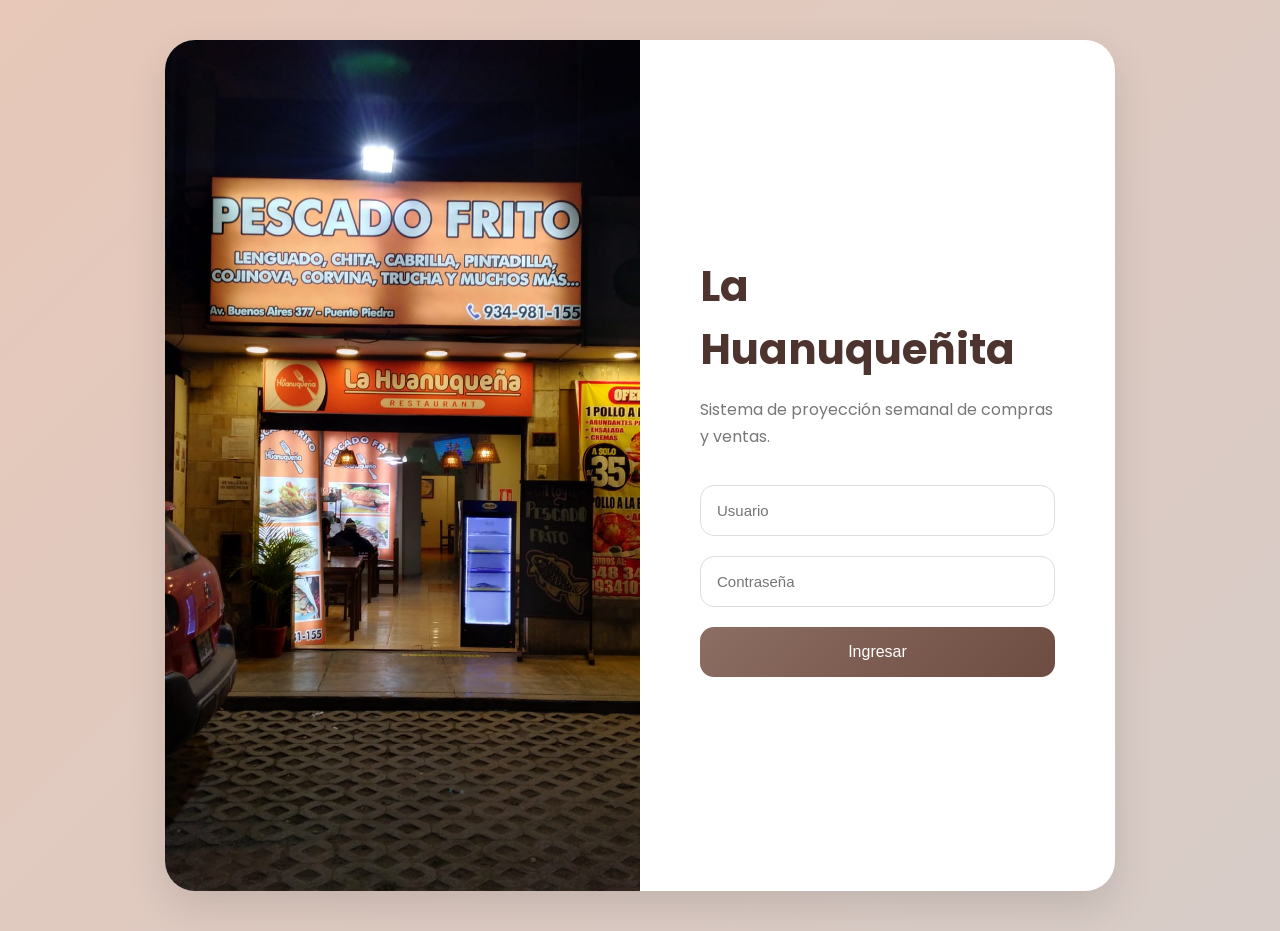
<file: index.html>
<!DOCTYPE html>
<html lang="es">
<head>
    <meta charset="UTF-8">
    <meta name="viewport" content="width=device-width, initial-scale=1.0">
    <title>Login - La Huanuqueñita</title>

    <link rel="stylesheet" href="style.css">
</head>
<body class="login-body">

    <div class="login-box">

        <div class="login-image">
            <img src="480714661_1044878470990859_1347130181764562084_n.jpg" alt="Restaurante">
        </div>

        <div class="login-content">

            <h1>La Huanuqueñita</h1>

            <p>
                Sistema de proyección semanal de compras y ventas.
            </p>

            <form action="panel.html">

                <input type="text" placeholder="Usuario">

                <input type="password" placeholder="Contraseña">

                <button type="submit">Ingresar</button>

            </form>

        </div>

    </div>

</body>
</html>
</file>
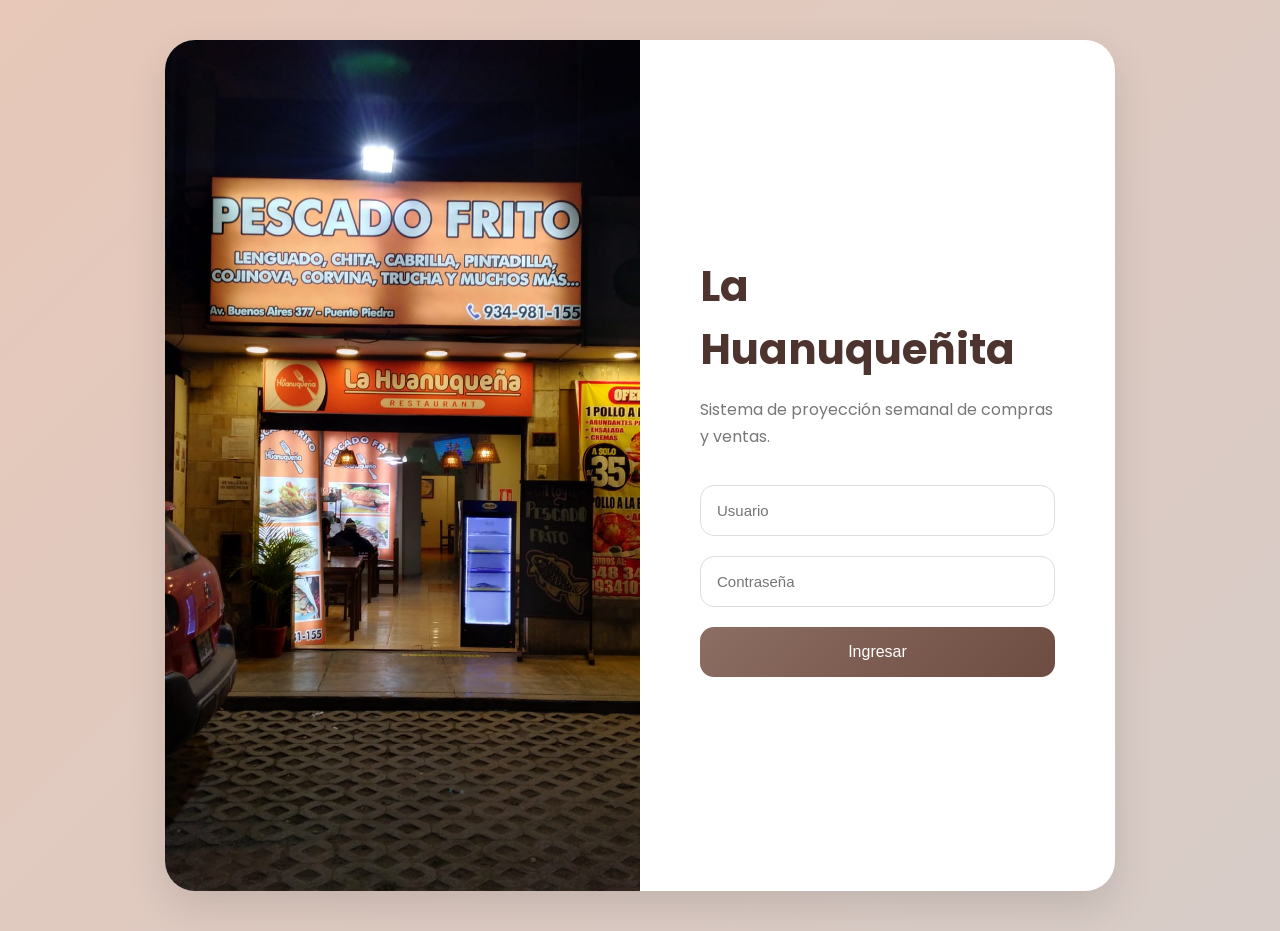
<file: index_1.html>
<!DOCTYPE html>
<html lang="es">
<head>
    <meta charset="UTF-8">
    <meta name="viewport" content="width=device-width, initial-scale=1.0">
    <title>Login - La Huanuqueñita</title>

    <link rel="stylesheet" href="style.css">
</head>
<body class="login-body">

    <div class="login-box">

        <div class="login-image">
            <img src="480714661_1044878470990859_1347130181764562084_n.jpg" alt="Restaurante">
        </div>

        <div class="login-content">

            <h1>La Huanuqueñita</h1>

            <p>
                Sistema de proyección semanal de compras y ventas.
            </p>

            <form action="index.html">

                <input type="text" placeholder="Usuario">

                <input type="password" placeholder="Contraseña">

                <button type="submit">Ingresar</button>

            </form>

        </div>

    </div>

</body>
</html>
</file>
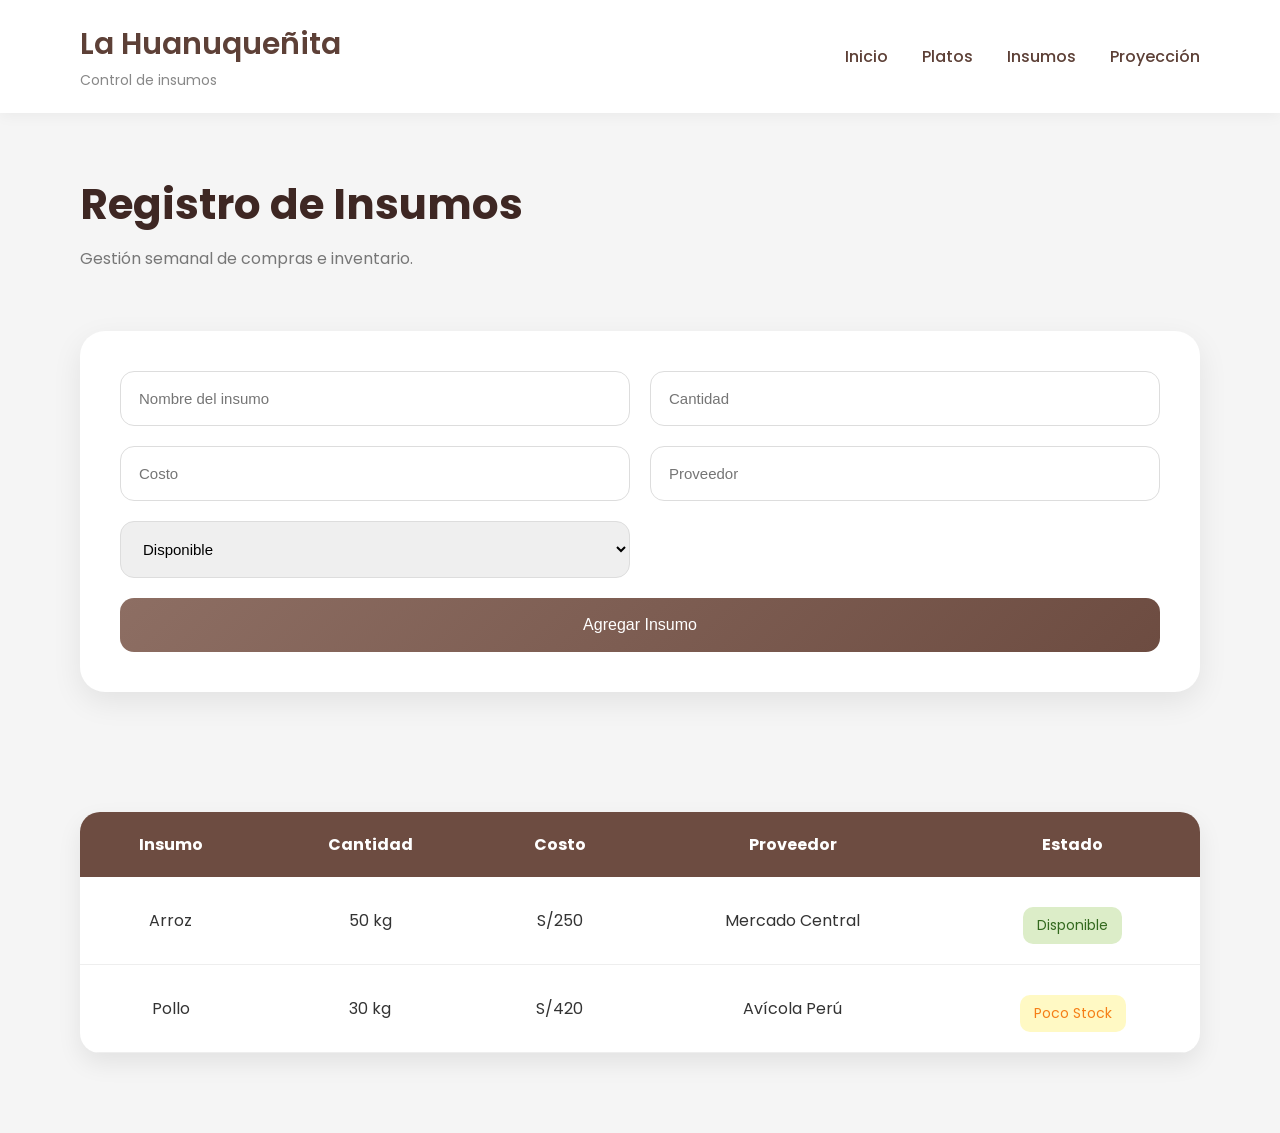
<file: insumos.html>
<!DOCTYPE html>
<html lang="es">
<head>
    <meta charset="UTF-8">
    <meta name="viewport" content="width=device-width, initial-scale=1.0">
    <title>Insumos - La Huanuqueñita</title>

    <link rel="stylesheet" href="style.css">
</head>
<body>

    <!-- HEADER -->

    <header>

        <div class="logo">
            <h1>La Huanuqueñita</h1>
            <p>Control de insumos</p>
        </div>

        <nav>
            <a href="index.html">Inicio</a>
            <a href="platos.html">Platos</a>
            <a href="insumos.html">Insumos</a>
            <a href="proyeccion.html">Proyección</a>
        </nav>

    </header>

    <!-- TITULO -->

    <section class="titulo-page">

        <h2>Registro de Insumos</h2>

        <p>
            Gestión semanal de compras e inventario.
        </p>

    </section>

    <!-- FORMULARIO -->

    <section class="calculadora">

        <div class="calculadora-box">

            <input type="text" id="insumo" placeholder="Nombre del insumo">

            <input type="text" id="cantidad" placeholder="Cantidad">

            <input type="number" id="costo" placeholder="Costo">

            <input type="text" id="proveedor" placeholder="Proveedor">

            <select id="estado">

    <option value="activo">
        Disponible
    </option>

    <option value="medio">
        Poco Stock
    </option>

    <option value="bajo">
        Agotado
    </option>

</select>

            <button onclick="agregarInsumo()">
                Agregar Insumo
            </button>

        </div>

    </section>

    <!-- TABLA -->

    <section class="tabla-section">

        <table>

            <thead>

                <tr>
                    <th>Insumo</th>
                    <th>Cantidad</th>
                    <th>Costo</th>
                    <th>Proveedor</th>
                    <th>Estado</th>
                </tr>

            </thead>

            <tbody id="tablaInsumos">

                <tr>
                    <td>Arroz</td>
                    <td>50 kg</td>
                    <td>S/250</td>
                    <td>Mercado Central</td>
                    <td>
                        <span class="activo">
                            Disponible
                        </span>
                    </td>
                </tr>

                <tr>
                    <td>Pollo</td>
                    <td>30 kg</td>
                    <td>S/420</td>
                    <td>Avícola Perú</td>
                    <td>
                        <span class="medio">
                            Poco Stock
                        </span>
                    </td>
                </tr>

            </tbody>

        </table>

    </section>

    <!-- SCRIPT -->

    <script>

        function agregarInsumo(){

            let insumo =
            document.getElementById("insumo").value;

            let cantidad =
            document.getElementById("cantidad").value;

            let costo =
            document.getElementById("costo").value;

            let proveedor =
            document.getElementById("proveedor").value;

            let estado =
            document.getElementById("estado").value;

            if(
                insumo == "" ||
                cantidad == "" ||
                costo == "" ||
                proveedor == ""
            ){
                alert("Complete todos los campos");
                return;
            }

            let tabla =
            document.getElementById("tablaInsumos");

            tabla.innerHTML += `

            <tr>

                <td>${insumo}</td>

                <td>${cantidad}</td>

                <td>S/${costo}</td>

                <td>${proveedor}</td>

                <td>
                    <span class="${estado}">

    ${
        estado == "activo"
        ? "Disponible"
        : estado == "medio"
        ? "Poco Stock"
        : "Agotado"
    }

</span>
                </td>

            </tr>

            `;

            document.getElementById("insumo").value = "";
            document.getElementById("cantidad").value = "";
            document.getElementById("costo").value = "";
            document.getElementById("proveedor").value = "";
        }

    </script>

</body>
</html>
</file>
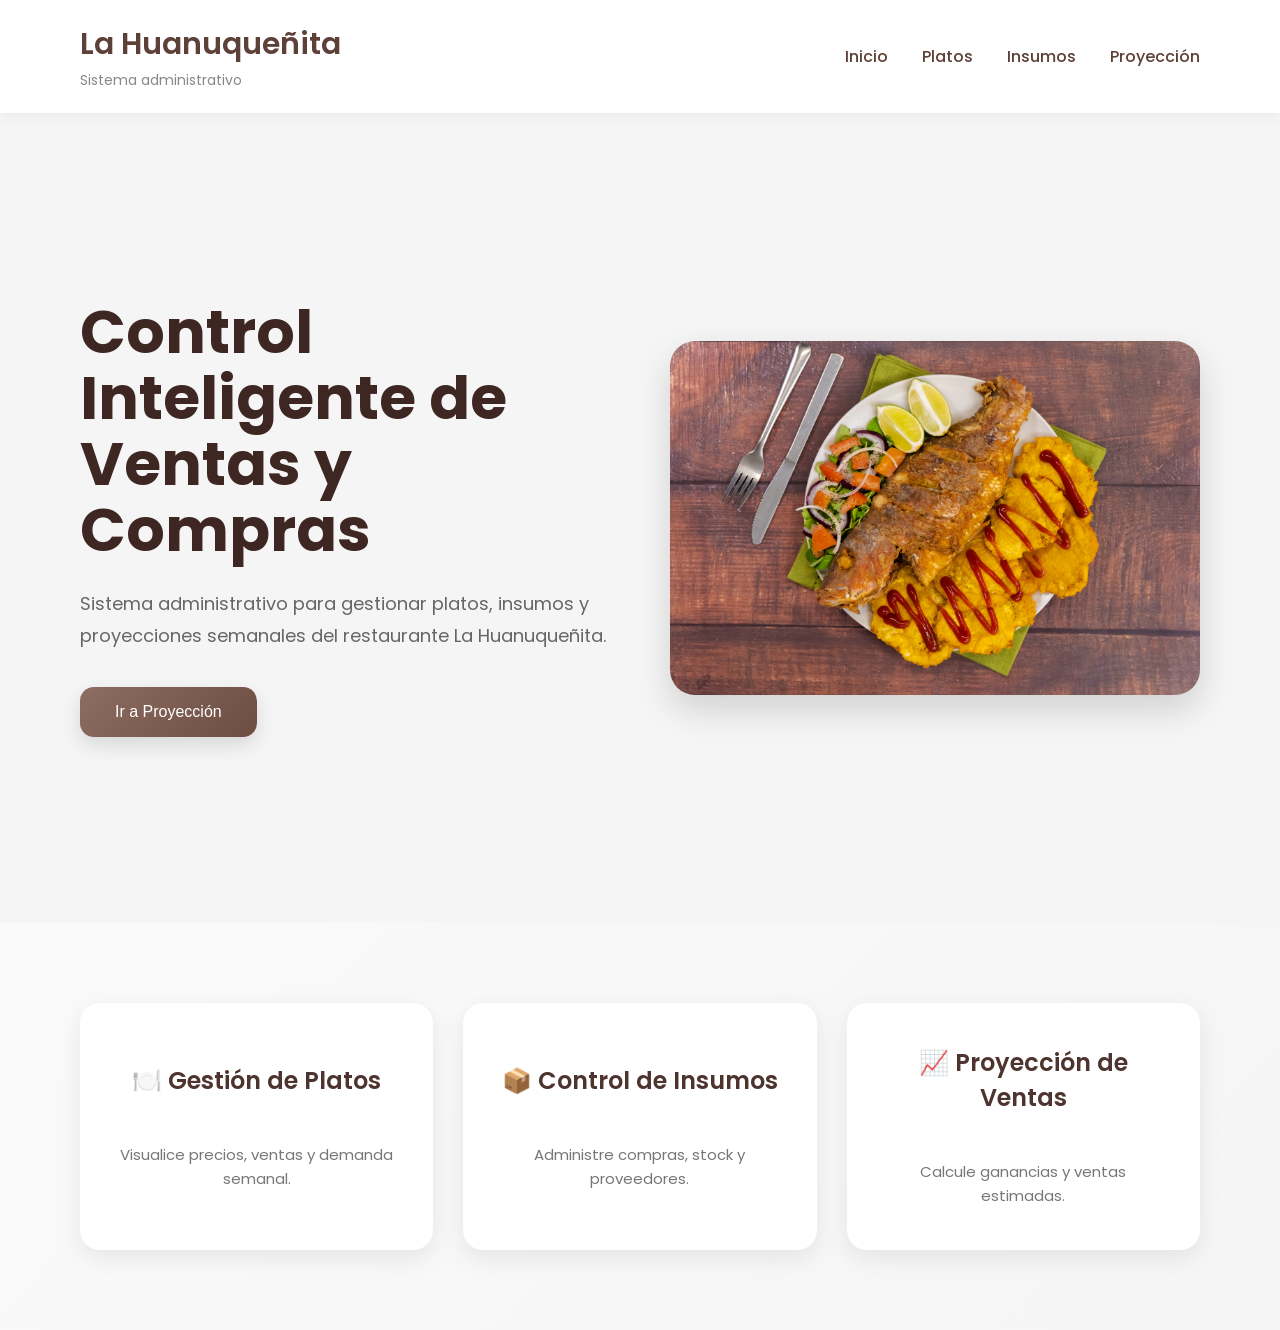
<file: login.html>
<!DOCTYPE html>
<html lang="es">
<head>
    <meta charset="UTF-8">
    <meta name="viewport" content="width=device-width, initial-scale=1.0">
    <title>Inicio - La Huanuqueñita</title>

    <link rel="stylesheet" href="style.css">
</head>
<body>

    <!-- HEADER -->

    <header>

        <div class="logo">
            <h1>La Huanuqueñita</h1>
            <p>Sistema administrativo</p>
        </div>

        <nav>
            <a href="index.html">Inicio</a>
            <a href="platos.html">Platos</a>
            <a href="insumos.html">Insumos</a>
            <a href="proyeccion.html">Proyección</a>
        </nav>

    </header>

    <!-- HERO -->

    <section class="hero">

        <div class="hero-text">

            <h2>
                Control Inteligente de Ventas y Compras
            </h2>

            <p>
                Sistema administrativo para gestionar platos,
                insumos y proyecciones semanales
                del restaurante La Huanuqueñita.
            </p>

            <a href="proyeccion.html">
                <button>
                    Ir a Proyección
                </button>
            </a>

        </div>

        <div class="hero-image">

            <img src="99123a69dadc49d0b412ba7c75240e7a_pescado_frito.jpeg" alt="Comida">

        </div>

    </section>

    <!-- ACCESOS RAPIDOS -->

    <section class="acceso directo">

        <a href="platos.html" class="acceso directo-card">

            <h3>🍽️ Gestión de Platos</h3>

            <p>
                Visualice precios, ventas y demanda semanal.
            </p>

        </a>

        <a href="insumos.html" class="acceso directo-card">

            <h3>📦 Control de Insumos</h3>

            <p>
                Administre compras, stock y proveedores.
            </p>

        </a>

        <a href="proyeccion.html" class="acceso directo-card">

            <h3>📈 Proyección de Ventas</h3>

            <p>
                Calcule ganancias y ventas estimadas.
            </p>

        </a>

    </section>

</body>
</html>
</file>
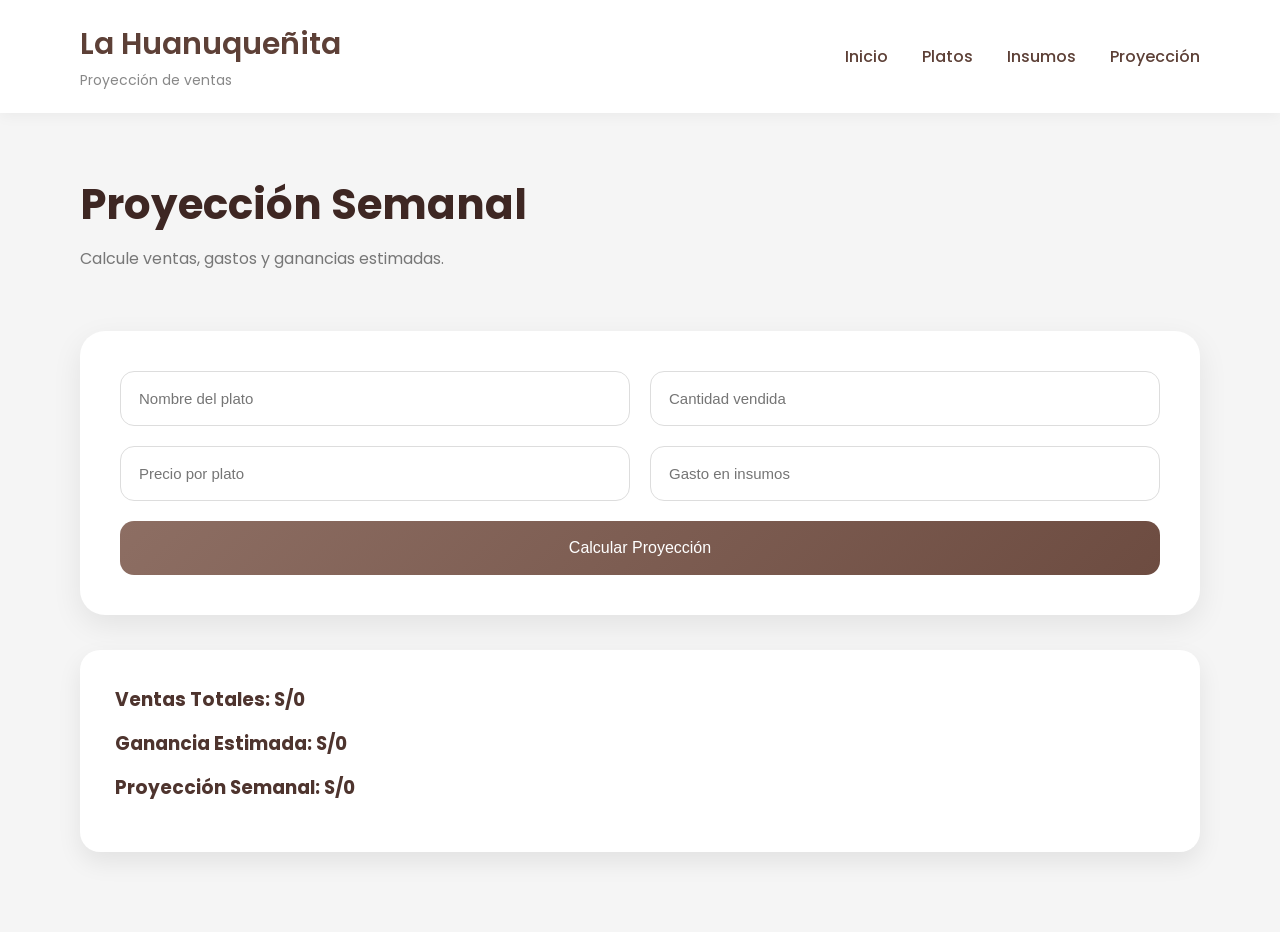
<file: proyeccion.html>
<!DOCTYPE html>
<html lang="es">
<head>
    <meta charset="UTF-8">
    <meta name="viewport" content="width=device-width, initial-scale=1.0">
    <title>Proyección - La Huanuqueñita</title>

    <link rel="stylesheet" href="style.css">
</head>
<body>

    <!-- HEADER -->

    <header>

        <div class="logo">
            <h1>La Huanuqueñita</h1>
            <p>Proyección de ventas</p>
        </div>

        <nav>
            <a href="index.html">Inicio</a>
            <a href="platos.html">Platos</a>
            <a href="insumos.html">Insumos</a>
            <a href="proyeccion.html">Proyección</a>
        </nav>

    </header>

    <!-- TITULO -->

    <section class="titulo-page">

        <h2>Proyección Semanal</h2>

        <p>
            Calcule ventas, gastos y ganancias estimadas.
        </p>

    </section>

    <!-- FORMULARIO -->

    <section class="calculadora">

        <div class="calculadora-box">

            <input type="text" id="plato" placeholder="Nombre del plato">

            <input type="number" id="cantidad" placeholder="Cantidad vendida">

            <input type="number" id="precio" placeholder="Precio por plato">

            <input type="number" id="gasto" placeholder="Gasto en insumos">

            <button onclick="calcularVentas()">
                Calcular Proyección
            </button>

        </div>

        <!-- RESULTADOS -->

        <div class="resultado">

            <h3 id="resultadoVentas">
                Ventas Totales: S/0
            </h3>

            <h3 id="resultadoGanancia">
                Ganancia Estimada: S/0
            </h3>

            <h3 id="resultadoProyeccion">
                Proyección Semanal: S/0
            </h3>

        </div>

    </section>

    <!-- SCRIPT -->

    <script>

        function calcularVentas(){

            let cantidad =
            document.getElementById("cantidad").value;

            let precio =
            document.getElementById("precio").value;

            let gasto =
            document.getElementById("gasto").value;

            let ventas = cantidad * precio;

            let ganancia = ventas - gasto;

            let proyeccion = ganancia * 4;

            document.getElementById("resultadoVentas").innerHTML =
            "Ventas Totales: S/" + ventas;

            document.getElementById("resultadoGanancia").innerHTML =
            "Ganancia Estimada: S/" + ganancia;

            document.getElementById("resultadoProyeccion").innerHTML =
            "Proyección Semanal: S/" + proyeccion;
        }

    </script>

</body>
</html>
</file>
<file: style.css>
@import url('https://fonts.googleapis.com/css2?family=Poppins:wght@300;400;500;600&display=swap');

*{
    margin: 0;
    padding: 0;
    box-sizing: border-box;
}

/* ================= LOGIN ================= */

.login-body{
    font-family: 'Poppins', sans-serif;
    background: linear-gradient(135deg,#e7c8b9,#d7ccc8);
    min-height: 100vh;
    display: flex;
    justify-content: center;
    align-items: center;
    padding: 40px;
}

.login-box{
    width: 950px;
    background: white;
    border-radius: 30px;
    overflow: hidden;
    display: flex;
    box-shadow: 0 15px 40px rgba(0,0,0,0.12);
}

.login-image{
    width: 50%;
}

.login-image img{
    width: 100%;
    height: 100%;
    object-fit: cover;
}

.login-content{
    width: 50%;
    padding: 60px;
    display: flex;
    flex-direction: column;
    justify-content: center;
}

.login-content h1{
    font-size: 42px;
    color: #4e342e;
    margin-bottom: 15px;
}

.login-content p{
    color: #777;
    margin-bottom: 35px;
    line-height: 1.7;
}

.login-content form{
    display: flex;
    flex-direction: column;
}

.login-content input{
    padding: 16px;
    margin-bottom: 20px;
    border: 1px solid #ddd;
    border-radius: 14px;
    font-size: 15px;
    outline: none;
    transition: 0.3s;
}

.login-content input:focus{
    border-color: #8d6e63;
}

.login-content button{
    padding: 16px;
    border: none;
    border-radius: 14px;
    background: linear-gradient(135deg,#8d6e63,#6d4c41);
    color: white;
    font-size: 16px;
    cursor: pointer;
    transition: 0.3s;
}

.login-content button:hover{
    transform: translateY(-3px);
}

/* ================= PAGINA PRINCIPAL ================= */

body{
    font-family: 'Poppins', sans-serif;
    background: #f5f5f5;
    color: #333;
}

/* HEADER */

header{
    width: 100%;
    display: flex;
    justify-content: space-between;
    align-items: center;
    padding: 22px 80px;
    background: rgba(255,255,255,0.95);
    backdrop-filter: blur(10px);
    position: sticky;
    top: 0;
    z-index: 100;
    box-shadow: 0 2px 15px rgba(0,0,0,0.05);
}

.logo h1{
    color: #5d4037;
    font-size: 30px;
    font-weight: 600;
}

.logo p{
    color: #888;
    font-size: 14px;
    margin-top: 3px;
}

nav a{
    text-decoration: none;
    margin-left: 30px;
    color: #5d4037;
    font-weight: 500;
    position: relative;
    transition: 0.3s;
}

nav a::after{
    content: '';
    width: 0%;
    height: 2px;
    background: #a1887f;
    position: absolute;
    left: 0;
    bottom: -5px;
    transition: 0.3s;
}

nav a:hover::after{
    width: 100%;
}

/* HERO */

.hero{
    display: flex;
    align-items: center;
    justify-content: space-between;
    padding: 80px;
    min-height: 90vh;
    gap: 60px;
}

.hero-text{
    width: 50%;
}

.hero-text h2{
    font-size: 60px;
    color: #3e2723;
    line-height: 1.1;
    margin-bottom: 25px;
}

.hero-text p{
    font-size: 18px;
    color: #666;
    line-height: 1.8;
    margin-bottom: 35px;
}

.hero-text button{
    padding: 16px 35px;
    border: none;
    background: linear-gradient(135deg,#8d6e63,#6d4c41);
    color: white;
    border-radius: 14px;
    font-size: 16px;
    cursor: pointer;
    transition: 0.3s;
    box-shadow: 0 8px 20px rgba(0,0,0,0.12);
}

.hero-text button:hover{
    transform: translateY(-3px);
}

.hero-image{
    width: 50%;
    display: flex;
    justify-content: center;
    align-items: center;
}

.hero-image img{
    width: 100%;
    max-width: 550px;
    height: auto;
    border-radius: 25px;
    object-fit: cover;
    box-shadow: 0 15px 35px rgba(0,0,0,0.15);
}

/* ESTADISTICAS */

.stats{
    display: grid;
    grid-template-columns: repeat(4,1fr);
    gap: 25px;
    padding: 0 80px 80px;
}

.card{
    background: white;
    padding: 35px;
    border-radius: 24px;
    transition: 0.3s;
    box-shadow: 0 8px 25px rgba(0,0,0,0.06);
}

.card:hover{
    transform: translateY(-8px);
}

.card h3{
    color: #6d4c41;
    margin-bottom: 20px;
    font-size: 18px;
}

.card p{
    font-size: 38px;
    font-weight: 600;
    color: #3e2723;
}

/* ACCESO DIRECTO */

.acceso{
    display: grid;
    grid-template-columns: repeat(3, 1fr);
    gap: 30px;
    padding: 80px;
    background: linear-gradient(135deg, #fafafa 0%, #f5f5f5 100%);
}

.acceso.directo{
    display: grid;
    grid-template-columns: repeat(3, 1fr);
    gap: 30px;
    padding: 80px;
    background: linear-gradient(135deg, #fafafa 0%, #f5f5f5 100%);
}

.acceso.directo-card{
    background: white;
    padding: 40px 30px;
    border-radius: 20px;
    text-align: center;
    text-decoration: none;
    color: inherit;
    box-shadow: 0 8px 25px rgba(0,0,0,0.08);
    transition: 0.4s ease;
    border: 2px solid transparent;
    display: flex;
    flex-direction: column;
    justify-content: center;
    align-items: center;
}

.acceso.directo-card:hover{
    transform: translateY(-12px);
    box-shadow: 0 15px 40px rgba(0,0,0,0.15);
    border-color: #8d6e63;
}

.acceso.directo-card h3{
    font-size: 24px;
    color: #4e342e;
    margin-bottom: 15px;
    font-weight: 600;
}

.acceso.directo-card p{
    font-size: 15px;
    color: #777;
    line-height: 1.6;
}

/* RESPONSIVE */

@media(max-width:900px){

    .login-box{
        flex-direction: column;
        width: 100%;
    }

    .login-image,
    .login-content{
        width: 100%;
    }

    .login-image{
        height: 250px;
    }

    header{
        padding: 20px 30px;
    }

    .hero{
        flex-direction: column;
        padding: 50px 30px;
        text-align: center;
    }

    .hero-text{
        width: 100%;
    }

    .hero-image{
        width: 100%;
    }

    .hero-image img{
        width: 100%;
        max-width: 100%;
    }

    .stats{
        grid-template-columns: repeat(2,1fr);
        padding: 30px;
    }

    .acceso.directo{
        grid-template-columns: repeat(2, 1fr);
        padding: 50px 30px;
    }
}

@media(max-width:600px){

    nav{
        display: none;
    }

    .hero-text h2{
        font-size: 42px;
    }

    .stats{
        grid-template-columns: 1fr;
    }

    .acceso.directo{
        grid-template-columns: 1fr;
        padding: 30px;
    }

    .acceso.directo-card{
        padding: 30px 20px;
    }

    .acceso.directo-card h3{
        font-size: 20px;
    }
}
/* PLATOS */

.platos{
    padding: 80px;
}

.titulo-section{
    text-align: center;
    margin-bottom: 50px;
}

.titulo-section h2{
    font-size: 42px;
    color: #3e2723;
    margin-bottom: 10px;
}

.titulo-section p{
    color: #777;
    font-size: 17px;
}

.platos-container{
    display: grid;
    grid-template-columns: repeat(3,1fr);
    gap: 30px;
}

.plato-card{
    background: white;
    border-radius: 25px;
    overflow: hidden;
    box-shadow: 0 10px 25px rgba(0,0,0,0.08);
    transition: 0.3s;
}

.plato-card:hover{
    transform: translateY(-10px);
}

.plato-card img{
    width: 100%;
    height: 250px;
    object-fit: cover;
}

.plato-info{
    padding: 25px;
}

.plato-info h3{
    color: #4e342e;
    margin-bottom: 12px;
    font-size: 24px;
}

.plato-info p{
    color: #666;
    margin-bottom: 10px;
}

.plato-info span{
    background: #efebe9;
    padding: 8px 14px;
    border-radius: 10px;
    font-size: 14px;
    color: #5d4037;
    font-weight: 500;
}

/* TITULO PAGE */

.titulo-page{
    padding: 60px 80px 20px;
}

.titulo-page h2{
    font-size: 42px;
    color: #3e2723;
    margin-bottom: 10px;
}

.titulo-page p{
    color: #777;
}

/* PLATOS */

.platos-container{
    display: grid;
    grid-template-columns: repeat(3,1fr);
    gap: 30px;
    padding: 40px 80px 80px;
}

.plato-card{
    background: white;
    border-radius: 25px;
    overflow: hidden;
    box-shadow: 0 10px 25px rgba(0,0,0,0.08);
    transition: 0.3s;
}

.plato-card:hover{
    transform: translateY(-8px);
}

.plato-card img{
    width: 100%;
    height: 240px;
    object-fit: cover;
}

.plato-info{
    padding: 25px;
}

.plato-info h3{
    color: #4e342e;
    margin-bottom: 15px;
}

.plato-info p{
    color: #666;
    margin-bottom: 10px;
}

.activo,
.medio,
.bajo{
    display: inline-block;
    padding: 8px 14px;
    border-radius: 10px;
    font-size: 14px;
    margin-top: 10px;
}

.activo{
    background: #dcedc8;
    color: #33691e;
}

.medio{
    background: #fff9c4;
    color: #f57f17;
}

.bajo{
    background: #ffcdd2;
    color: #b71c1c;
}

/* TABLA INSUMOS */

.tabla-section{
    padding: 40px 80px 80px;
}

table{
    width: 100%;
    border-collapse: collapse;
    background: white;
    border-radius: 20px;
    overflow: hidden;
    box-shadow: 0 10px 25px rgba(0,0,0,0.08);
}

thead{
    background: #6d4c41;
    color: white;
}

th,
td{
    padding: 20px;
    text-align: center;
}

tbody tr{
    border-bottom: 1px solid #eee;
}

tbody tr:hover{
    background: #f9f9f9;
}

/* CALCULADORA */

.calculadora{
    padding: 40px 80px 80px;
}

.calculadora-box{
    background: white;
    padding: 40px;
    border-radius: 25px;
    box-shadow: 0 10px 30px rgba(0,0,0,0.08);

    display: grid;
    grid-template-columns: repeat(2,1fr);
    gap: 20px;
}

.calculadora-box input{
    padding: 18px;
    border-radius: 14px;
    border: 1px solid #ddd;
    font-size: 15px;
    outline: none;
}

.calculadora-box input:focus{
    border-color: #8d6e63;
}

.calculadora-box button{
    grid-column: span 2;

    padding: 18px;
    border: none;
    border-radius: 14px;
    background: linear-gradient(135deg,#8d6e63,#6d4c41);
    color: white;
    font-size: 16px;
    cursor: pointer;
    transition: 0.3s;
}

.calculadora-box button:hover{
    transform: translateY(-3px);
}

/* RESULTADOS */

.resultado{
    margin-top: 35px;
    background: white;
    padding: 35px;
    border-radius: 20px;
    box-shadow: 0 10px 25px rgba(0,0,0,0.08);
}

.resultado h3{
    margin-bottom: 15px;
    color: #4e342e;
}

.calculadora-box select{
    padding: 18px;
    border-radius: 14px;
    border: 1px solid #ddd;
    font-size: 15px;
    outline: none;
}

/* ACCESOS */

.accesos{
    padding: 20px 80px 80px;

    display: grid;
    grid-template-columns: repeat(3,1fr);
    gap: 30px;
}

.acceso-card{
    background: white;
    padding: 35px;
    border-radius: 25px;
    text-decoration: none;
    box-shadow: 0 10px 25px rgba(0,0,0,0.08);

    transition: 0.3s;
}

.acceso-card:hover{
    transform: translateY(-8px);
}

.acceso-card h3{
    color: #4e342e;
    margin-bottom: 15px;
    font-size: 24px;
}

.acceso-card p{
    color: #666;
    line-height: 1.7;
}
</file>
